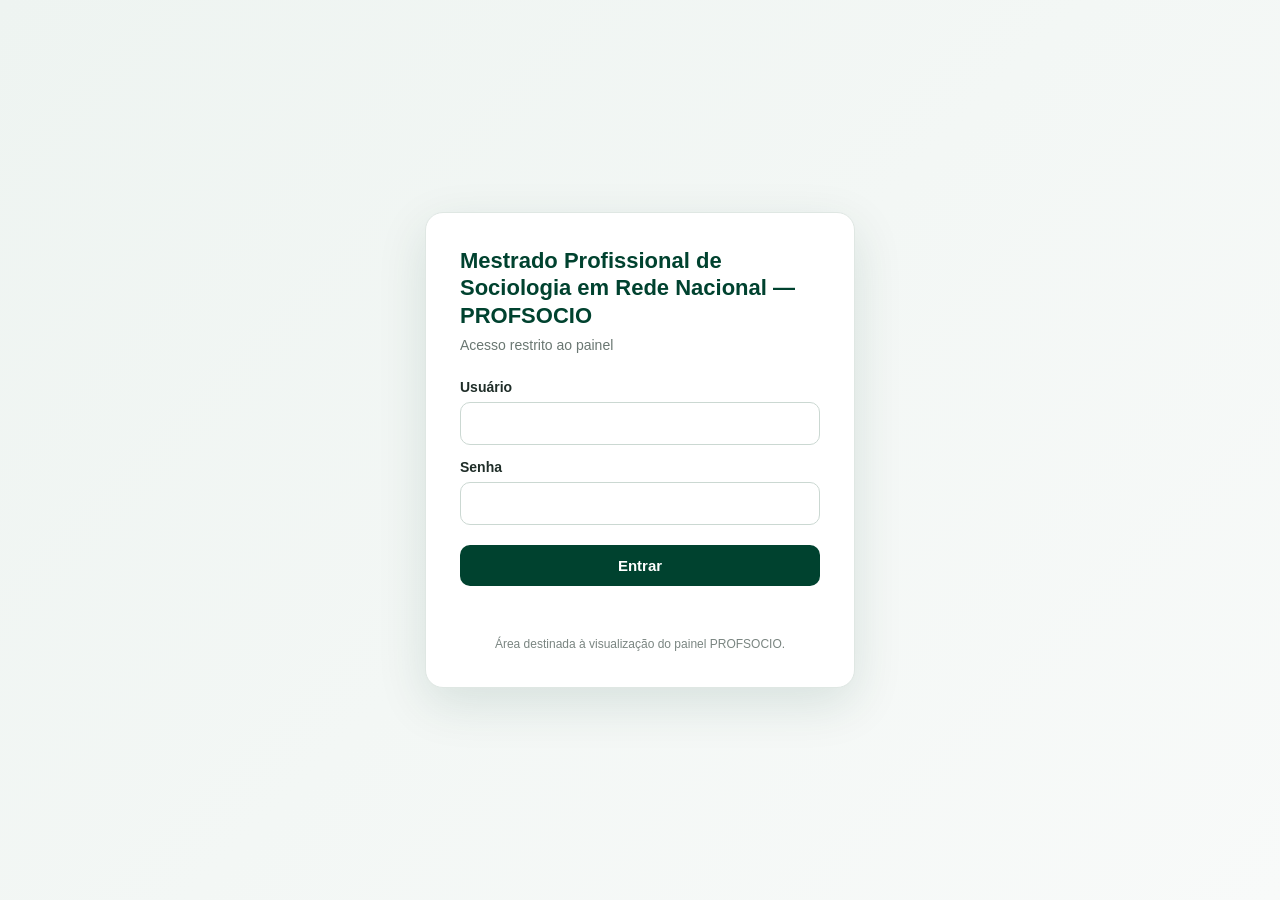
<file: index.html>
<!DOCTYPE html>
<html lang="pt-BR">
<head>
<meta charset="UTF-8">
<meta name="viewport" content="width=device-width, initial-scale=1.0">
<title>Acesso restrito — PROFSOCIO</title>
<style>
  :root{--green:#00422f;--green2:#0a5f47;--bg:#f5f7f6;--text:#1f2d28;--muted:#6a7772;}
  *{box-sizing:border-box}
  body{margin:0;min-height:100vh;display:flex;align-items:center;justify-content:center;background:linear-gradient(135deg,#eef4f1,#f8faf9);font-family:Arial,Helvetica,sans-serif;color:var(--text);padding:24px}
  .card{width:min(430px,100%);background:#fff;border:1px solid #dfe7e3;border-radius:18px;box-shadow:0 16px 50px rgba(0,66,47,.12);padding:34px}
  .brand{font-weight:700;color:var(--green);font-size:22px;line-height:1.25;margin-bottom:8px}
  .sub{color:var(--muted);font-size:14px;margin-bottom:26px}
  label{display:block;font-weight:700;font-size:14px;margin:14px 0 7px}
  input{width:100%;padding:12px 13px;border:1px solid #cbd8d2;border-radius:10px;font-size:15px;outline:none}
  input:focus{border-color:var(--green2);box-shadow:0 0 0 3px rgba(10,95,71,.10)}
  button{width:100%;margin-top:20px;padding:12px;border:0;border-radius:10px;background:var(--green);color:#fff;font-weight:700;font-size:15px;cursor:pointer}
  button:hover{background:var(--green2)}
  .msg{min-height:20px;margin-top:12px;color:#a52a2a;font-size:13px;text-align:center}
  .note{margin-top:18px;font-size:12px;line-height:1.45;color:#7a8581;text-align:center}
</style>
</head>
<body>
  <main class="card">
    <div class="brand">Mestrado Profissional de Sociologia em Rede Nacional — PROFSOCIO</div>
    <div class="sub">Acesso restrito ao painel</div>

    <form id="loginForm" autocomplete="off">
      <label for="usuario">Usuário</label>
      <input id="usuario" name="usuario" type="text" autocomplete="username" required>

      <label for="senha">Senha</label>
      <input id="senha" name="senha" type="password" autocomplete="current-password" required>

      <button type="submit">Entrar</button>
      <div class="msg" id="msg" aria-live="polite"></div>
    </form>

    <div class="note">Área destinada à visualização do painel PROFSOCIO.</div>
  </main>

<script>
(function(){
  const USER = 'painelprofsocio';
  const PASS = 'profsocio2027';
  const DEST = 'painel-profsocio-2027.html';
  const KEY = 'profsocio_auth_ok';

  if (sessionStorage.getItem(KEY) === '1') {
    window.location.replace(DEST);
    return;
  }

  document.getElementById('loginForm').addEventListener('submit', function(e){
    e.preventDefault();
    const u = document.getElementById('usuario').value.trim();
    const s = document.getElementById('senha').value;
    if (u === USER && s === PASS) {
      sessionStorage.setItem(KEY,'1');
      window.location.href = DEST;
    } else {
      document.getElementById('msg').textContent = 'Usuário ou senha incorretos.';
    }
  });
})();
</script>
</body>
</html>
</file>
